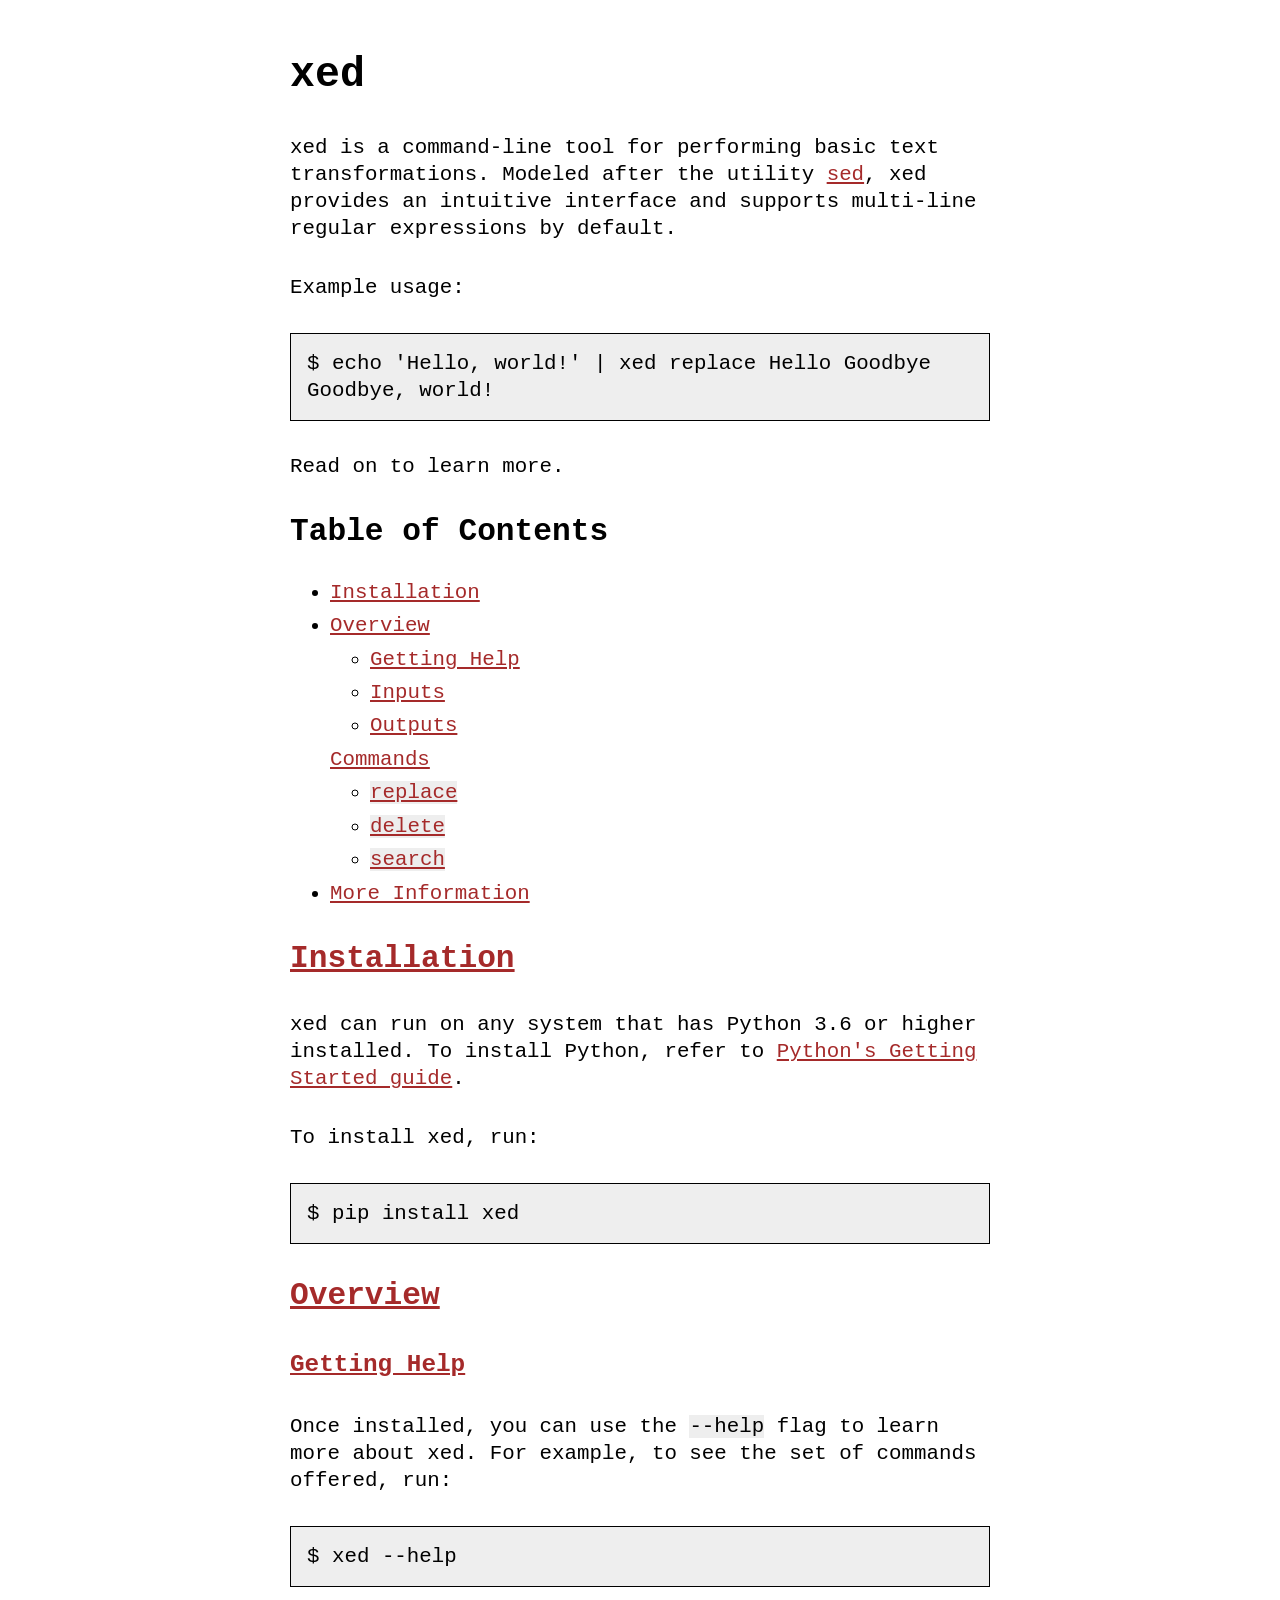
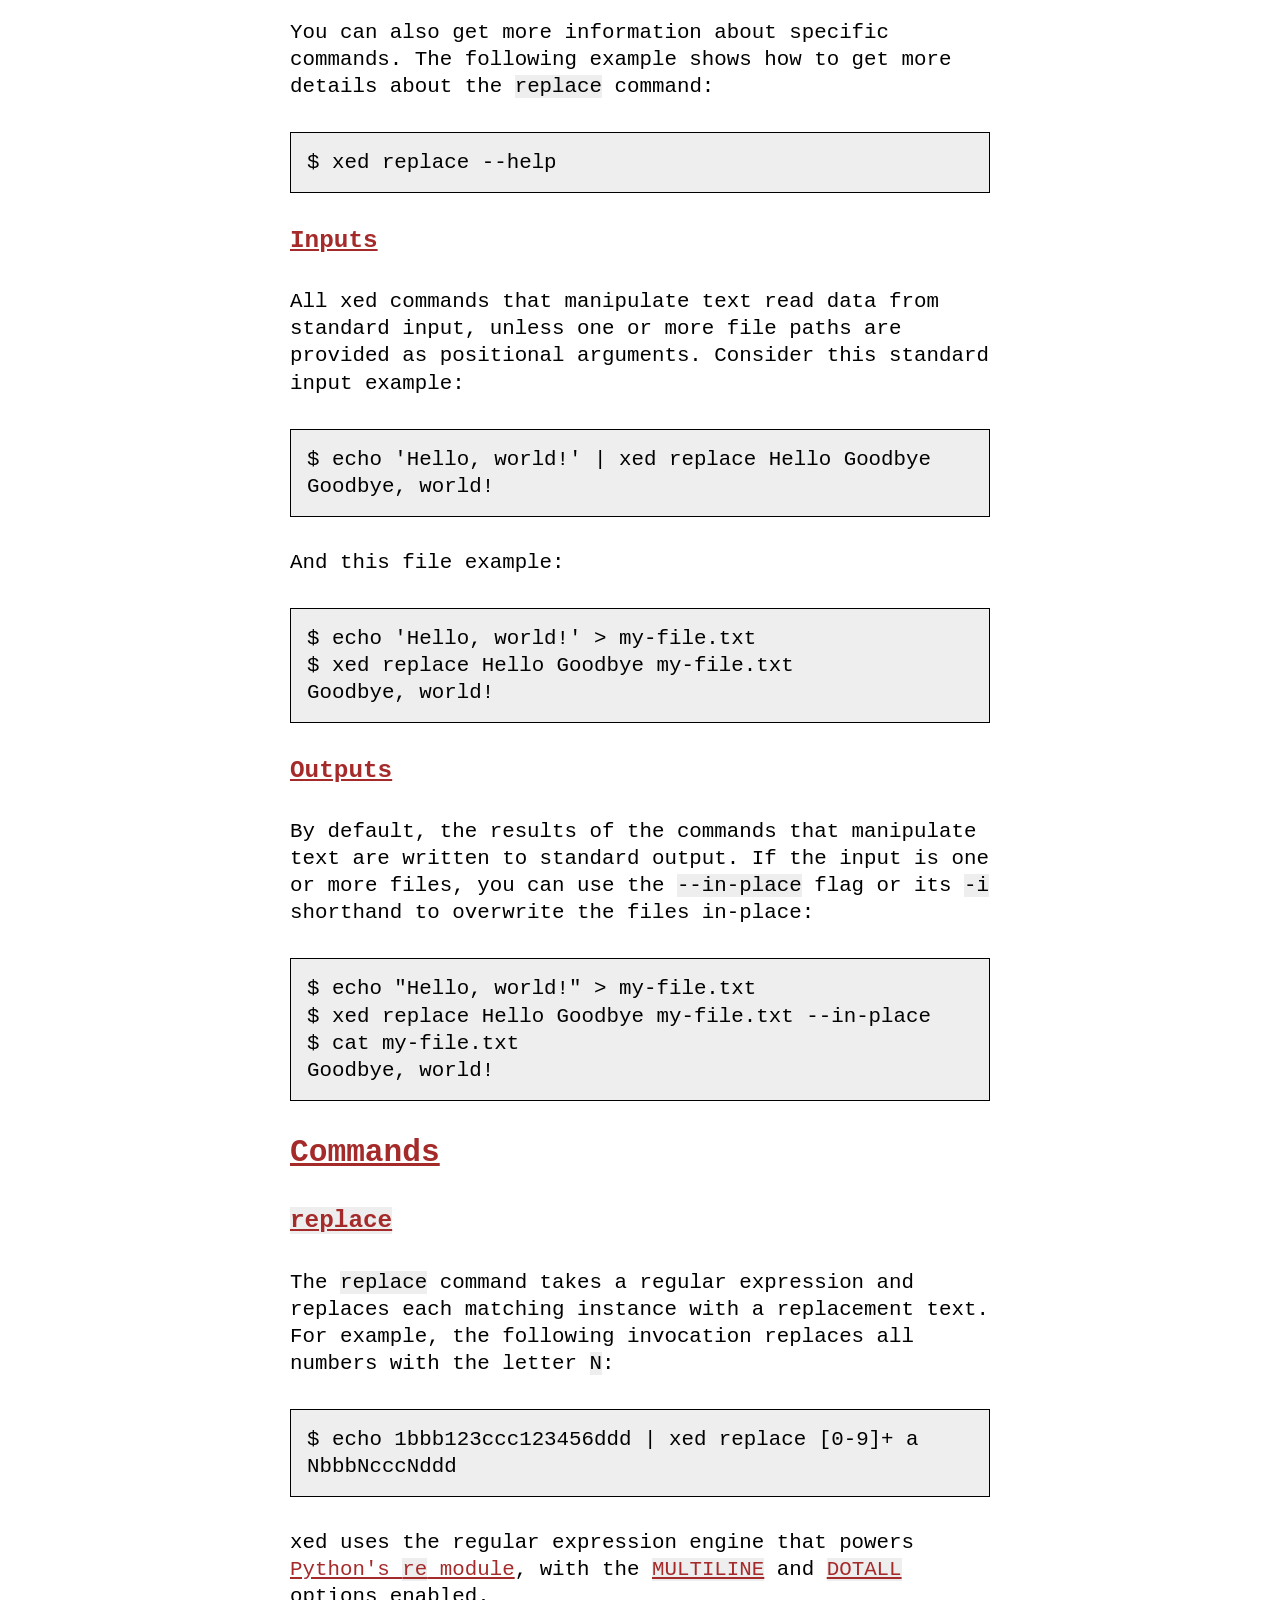
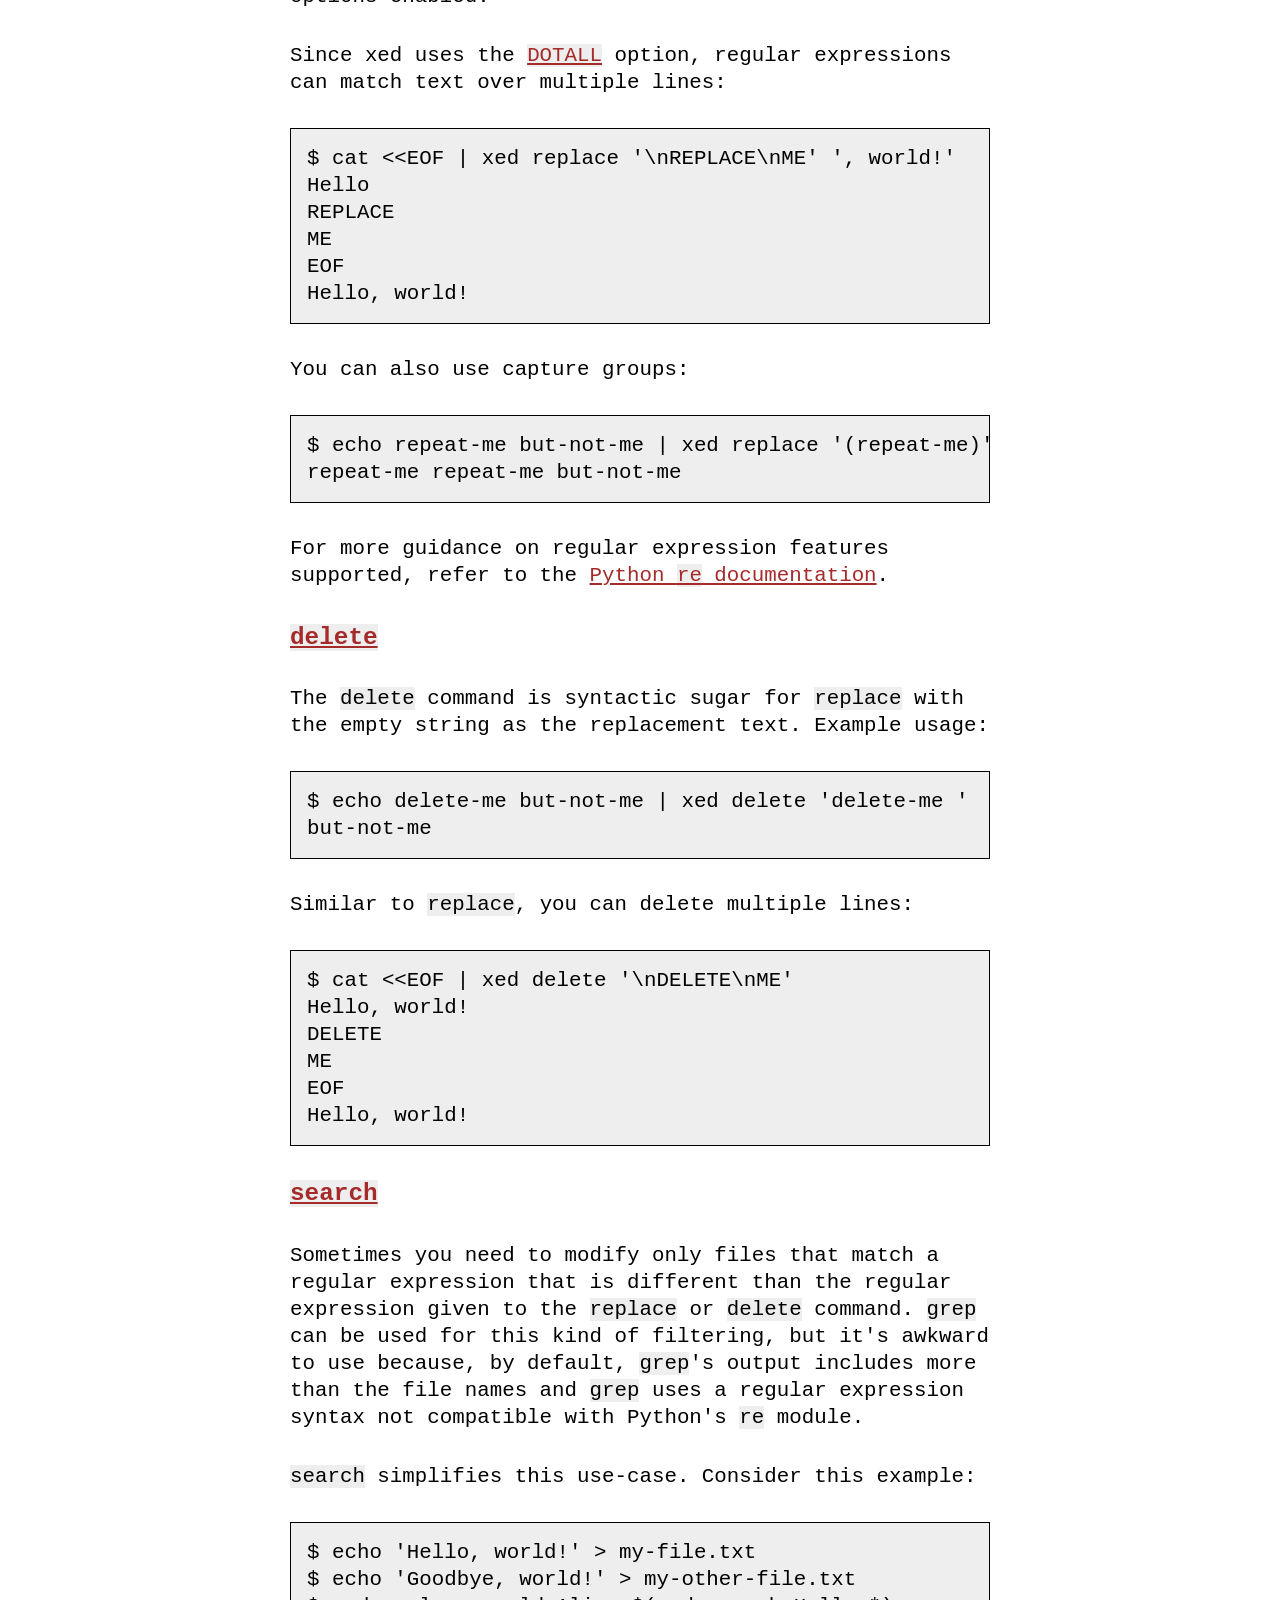
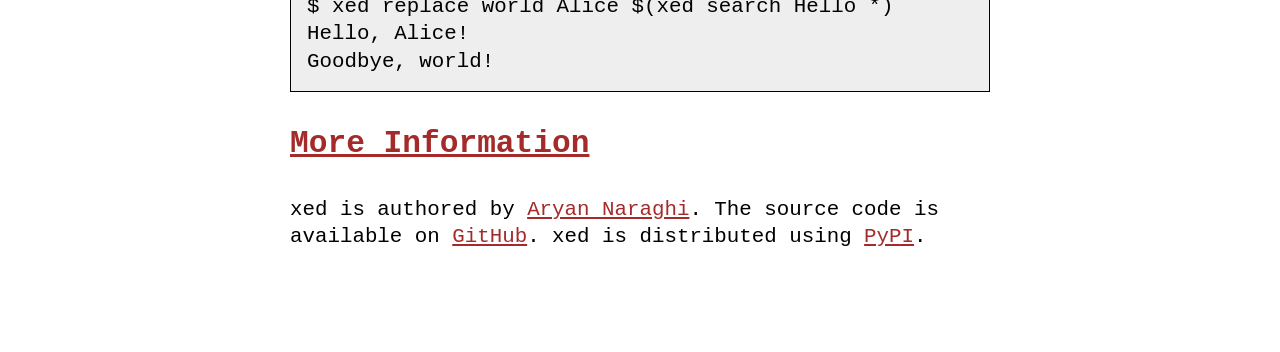
<file: docs/index.html>
<!DOCTYPE html>
<html lang="en">
  <head>
    <script
      async
      src="https://www.googletagmanager.com/gtag/js?id=UA-36868551-1"
    ></script>
    <script>
      window.dataLayer = window.dataLayer || [];
      function gtag() {
        dataLayer.push(arguments);
      }
      gtag("js", new Date());
      gtag("config", "UA-36868551-1");
    </script>

    <meta charset="utf-8" />
    <meta name="viewport" content="width=device-width, initial-scale=1" />

    <title>xed</title>

    <meta property="og:title" content="xed" />
    <meta property="og:locale" content="en_US" />
    <meta
      name="description"
      content="xed is a command-line tool for performing basic text transformations. Modeled after the utility sed, xed provides an intuitive interface and supports multi-line regular expressions by default."
    />
    <meta
      property="og:description"
      content="xed is a command-line tool for performing basic text transformations. Modeled after the utility sed, xed provides an intuitive interface and supports multi-line regular expressions by default."
    />
    <link rel="canonical" href="https://xed.aryan.app" />
    <meta property="og:url" content="https://xed.aryan.app" />
    <meta property="og:site_name" content="xed" />
    <script type="application/ld+json">
      {
        "@type": "WebSite",
        "url": "https://xed.aryan.app",
        "name": "xed",
        "author": {
          "@type": "Person",
          "name": "Aryan Naraghi",
          "email": "aryan.naraghi@gmail.com",
          "url": "https://aryan.app"
        },
        "headline": "xed",
        "description": "xed is a command-line tool for performing basic text transformations. Modeled after the utility sed, xed provides an intuitive interface and supports multi-line regular expressions by default.",
        "@context": "https://schema.org"
      }
    </script>

    <link rel="stylesheet" href="style.css" />
  </head>
  <body>
    <div class="main">
      <h1>xed</h1>

      <p>
        xed is a command-line tool for performing basic text transformations.
        Modeled after the utility
        <a href="https://en.wikipedia.org/wiki/Sed">sed</a>, xed provides an
        intuitive interface and supports multi-line regular expressions by
        default.
      </p>

      <p>Example usage:</p>

      <pre><code>$ echo 'Hello, world!' | xed replace Hello Goodbye
Goodbye, world!</code></pre>

      <p>Read on to learn more.</p>

      <h2>Table of Contents</h2>

      <ul>
        <li><a href="#installation">Installation</a></li>
        <li>
          <a href="#overview">Overview</a>
          <ul>
            <li><a href="#getting-help">Getting Help</a></li>
            <li><a href="#inputs">Inputs</a></li>
            <li><a href="#outputs">Outputs</a></li>
          </ul>
        </li>
        <a href="#commands">Commands</a>
        <ul>
          <li>
            <a href="#replace"><code>replace</code></a>
          </li>
          <li>
            <a href="#delete"><code>delete</code></a>
          </li>
          <li>
            <a href="#search"><code>search</code></a>
          </li>
        </ul>
        <li><a href="#more-info">More Information</a></li>
      </ul>

      <h2 id="installation"><a href="#installation">Installation</a></h2>

      <p>
        xed can run on any system that has Python 3.6 or higher installed. To
        install Python, refer to
        <a href="https://www.python.org/about/gettingstarted/"
          >Python's Getting Started guide</a
        >.
      </p>

      <p>To install xed, run:</p>

      <pre><code>$ pip install xed</code></pre>

      <h2 id="overview"><a href="#overview">Overview</a></h2>

      <h3 id="getting-help"><a href="#getting-help">Getting Help</a></h3>

      <p>
        Once installed, you can use the <code>--help</code> flag to learn more
        about xed. For example, to see the set of commands offered, run:
      </p>

      <pre><code>$ xed --help</code></pre>

      <p>
        You can also get more information about specific commands. The following
        example shows how to get more details about the
        <code>replace</code> command:
      </p>

      <pre><code>$ xed replace --help</code></pre>

      <h3 id="inputs"><a href="#inputs">Inputs</a></h3>
      <p>
        All xed commands that manipulate text read data from standard input,
        unless one or more file paths are provided as positional arguments.
        Consider this standard input example:
      </p>

      <pre><code>$ echo 'Hello, world!' | xed replace Hello Goodbye
Goodbye, world!</code></pre>

      <p>And this file example:</p>

      <pre><code>$ echo 'Hello, world!' > my-file.txt
$ xed replace Hello Goodbye my-file.txt
Goodbye, world!
</code></pre>

      <h3 id="outputs"><a href="#outputs">Outputs</a></h3>

      <p>
        By default, the results of the commands that manipulate text are written
        to standard output. If the input is one or more files, you can use the
        <code>--in-place</code> flag or its <code>-i</code> shorthand to
        overwrite the files in-place:
      </p>

      <pre><code>$ echo "Hello, world!" > my-file.txt
$ xed replace Hello Goodbye my-file.txt --in-place
$ cat my-file.txt
Goodbye, world!</code></pre>

      <h2 id="commands"><a href="#commands">Commands</a></h2>

      <h3 id="replace">
        <a href="#replace"><code>replace</code></a>
      </h3>

      <p>
        The <code>replace</code> command takes a regular expression and replaces
        each matching instance with a replacement text. For example, the
        following invocation replaces all numbers with the letter
        <code>N</code>:
      </p>

      <pre><code>$ echo 1bbb123ccc123456ddd | xed replace [0-9]+ a
NbbbNcccNddd</code></pre>

      <p>
        xed uses the regular expression engine that powers
        <a href="https://docs.python.org/3/library/re.html"
          >Python's <code>re</code> module</a
        >, with the
        <a href="https://docs.python.org/3/library/re.html#re.MULTILINE"
          ><code>MULTILINE</code></a
        >
        and
        <a href="https://docs.python.org/3/library/re.html#re.DOTALL"
          ><code>DOTALL</code></a
        >
        options enabled.
      </p>

      <p>
        Since xed uses the
        <a href="https://docs.python.org/3/library/re.html#re.DOTALL"
          ><code>DOTALL</code></a
        >
        option, regular expressions can match text over multiple lines:
      </p>

      <pre><code>$ cat &lt;&lt;EOF | xed replace '\nREPLACE\nME' ', world!'
Hello
REPLACE
ME
EOF
Hello, world!</code></pre>

      <p>You can also use capture groups:</p>

      <pre><code>$ echo repeat-me but-not-me | xed replace '(repeat-me)' '\1 \1'
repeat-me repeat-me but-not-me</code></pre>

      <p>
        For more guidance on regular expression features supported, refer to the
        <a
          href="https://docs.python.org/3/library/re.html#regular-expression-syntax"
          >Python <code>re</code> documentation</a
        >.
      </p>

      <h3 id="delete">
        <a href="#delete"><code>delete</code></a>
      </h3>

      <p>
        The <code>delete</code> command is syntactic sugar for
        <code>replace</code> with the empty string as the replacement text.
        Example usage:
      </p>

      <pre><code>$ echo delete-me but-not-me | xed delete 'delete-me '
but-not-me</code></pre>

      <p>Similar to <code>replace</code>, you can delete multiple lines:</p>

      <pre><code>$ cat &lt;&lt;EOF | xed delete '\nDELETE\nME'
Hello, world!
DELETE
ME
EOF
Hello, world!</code></pre>

      <h3 id="search">
        <a href="#search"><code>search</code></a>
      </h3>

      <p>
        Sometimes you need to modify only files that match a regular expression
        that is different than the regular expression given to the
        <code>replace</code> or <code>delete</code> command.
        <code>grep</code> can be used for this kind of filtering, but it's
        awkward to use because, by default, <code>grep</code>'s output includes
        more than the file names and <code>grep</code> uses a regular expression
        syntax not compatible with Python's <code>re</code> module.
      </p>

      <p>
        <code>search</code> simplifies this use-case. Consider this example:
      </p>

      <pre><code>$ echo 'Hello, world!' > my-file.txt
$ echo 'Goodbye, world!' > my-other-file.txt
$ xed replace world Alice $(xed search Hello *)
Hello, Alice!
Goodbye, world!</code></pre>

      <h2 id="more-info"><a href="#more-info">More Information</a></h2>

      <p>
        xed is authored by <a href="http://aryan.app">Aryan Naraghi</a>. The
        source code is available on
        <a href="https://github.com/aryann/xed">GitHub</a>. xed is distributed
        using <a href="https://pypi.org/project/xed/">PyPI</a>.
      </p>
    </div>
  </body>
</html>
</file>
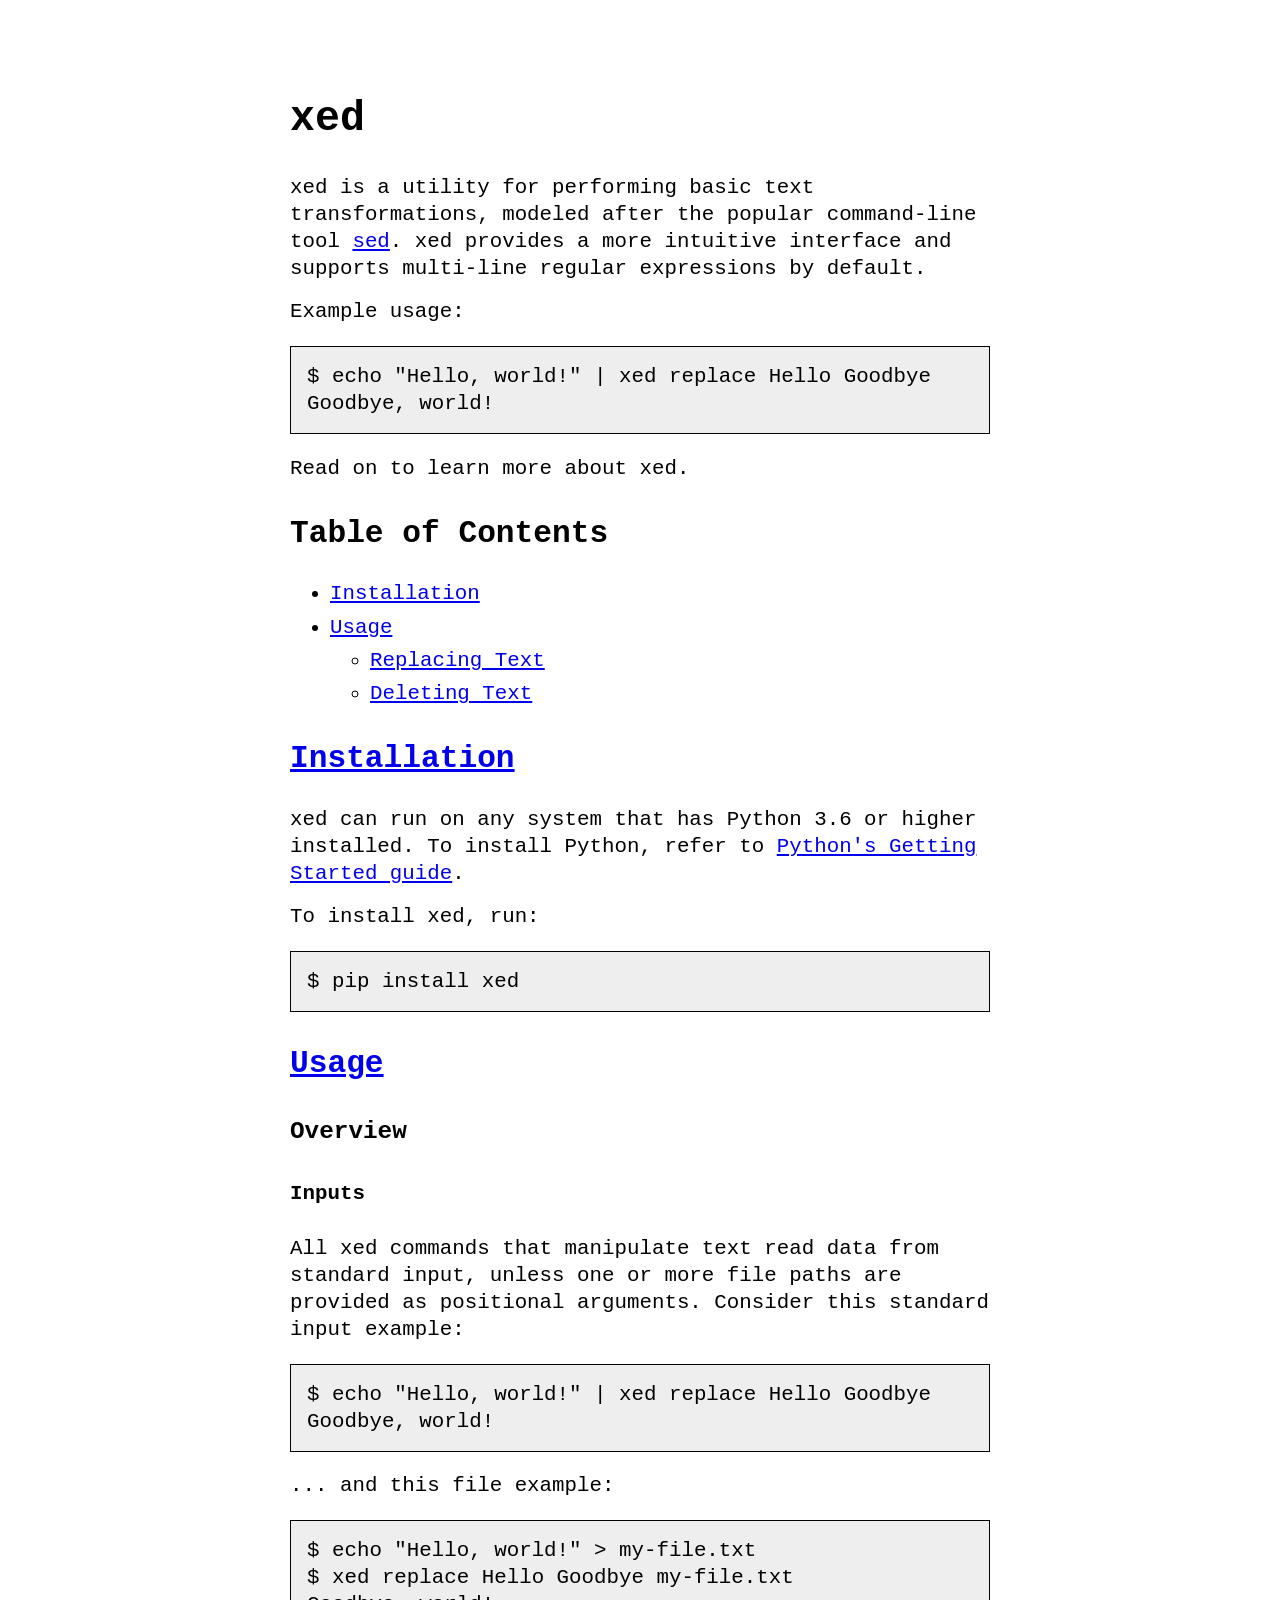
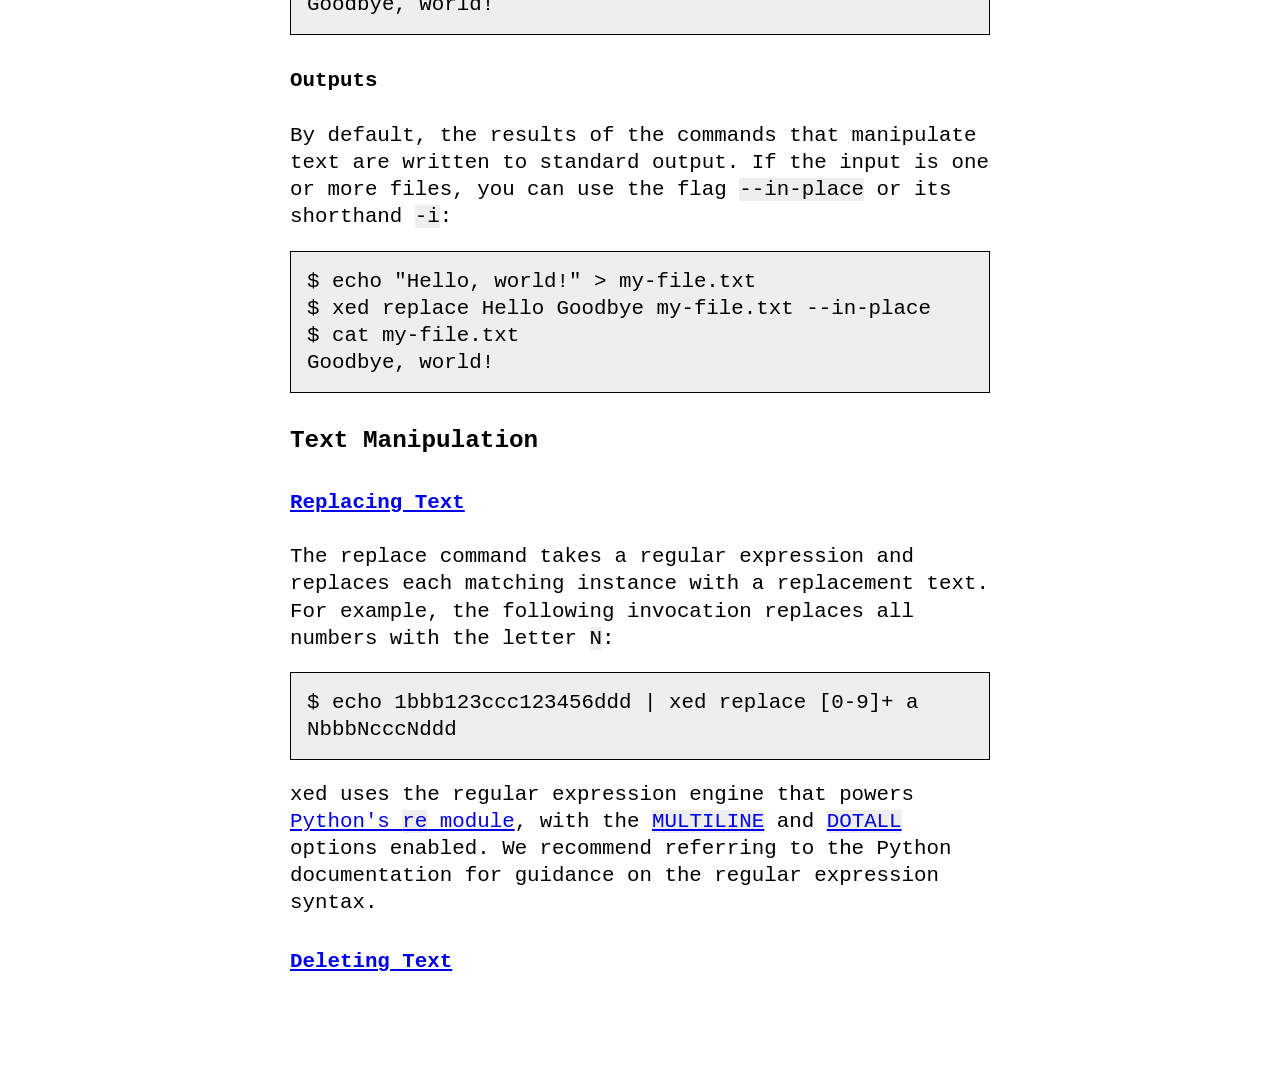
<file: website/index.html>
<!DOCTYPE html>
<html lang="en">
  <head>
    <meta charset="utf-8" />
    <meta name="viewport" content="width=device-width, initial-scale=1" />

    <title>xed</title>

    <meta property="og:title" content="xed" />
    <meta property="og:locale" content="en_US" />
    <meta
      name="description"
      content="xed is a utility for performing basic text transformations, modeled after the popular command-line tool sed. xed provides a more intuitive interface and supports multi-line regular expressions by default."
    />
    <meta
      property="og:description"
      content="xed is a utility for performing basic text transformations, modeled after the popular command-line tool sed. xed provides a more intuitive interface and supports multi-line regular expressions by default."
    />
    <link rel="canonical" href="http://example.com/" />
    <meta property="og:url" content="http://example.com/" />
    <meta property="og:site_name" content="xed" />
    <script type="application/ld+json">
      {
        "@type": "WebSite",
        "url": "http://example.com",
        "name": "xed",
        "author": {
          "@type": "Person",
          "name": "Aryan Naraghi",
          "email": "aryan.naraghi@gmail.com",
          "url": "https://aryan.app"
        },
        "headline": "xed",
        "description": "xed is a utility for performing basic text transformations, modeled after the popular command-line tool sed. xed provides a more intuitive interface and supports multi-line regular expressions by default.",
        "@context": "https://schema.org"
      }
    </script>

    <link rel="stylesheet" href="style.css" />
  </head>
  <body>
    <div class="main">
      <h1>xed</h1>

      <p>
        xed is a utility for performing basic text transformations, modeled
        after the popular command-line tool
        <a href="https://en.wikipedia.org/wiki/Sed">sed</a>. xed provides a more
        intuitive interface and supports multi-line regular expressions by
        default.
      </p>

      <p>Example usage:</p>

      <pre><code>$ echo "Hello, world!" | xed replace Hello Goodbye
Goodbye, world!</code></pre>

      <p>Read on to learn more about xed.</p>

      <h2>Table of Contents</h2>

      <ul>
        <li><a href="#installation">Installation</a></li>
        <li>
          <a href="#usage">Usage</a>
          <ul>
            <li><a href="#replacing-text">Replacing Text</a></li>
            <li><a href="#deleting-text">Deleting Text</a></li>
          </ul>
        </li>
      </ul>

      <h2 id="installation"><a href="#installation">Installation</a></h2>

      <p>
        xed can run on any system that has Python 3.6 or higher installed. To
        install Python, refer to
        <a href="https://www.python.org/about/gettingstarted/"
          >Python's Getting Started guide</a
        >.
      </p>

      <p>To install xed, run:</p>

      <pre><code>$ pip install xed</code></pre>

      <h2 id="usage"><a href="#usage">Usage</a></h2>

      <h3>Overview</h3>

      <h4>Inputs</h4>
      <p>
        All xed commands that manipulate text read data from standard input,
        unless one or more file paths are provided as positional arguments.
        Consider this standard input example:
      </p>

      <pre><code>$ echo "Hello, world!" | xed replace Hello Goodbye
Goodbye, world!</code></pre>

      <p>... and this file example:</p>

      <pre><code>$ echo "Hello, world!" > my-file.txt
$ xed replace Hello Goodbye my-file.txt
Goodbye, world!
</code></pre>

      <h4>Outputs</h4>
      <p>
        By default, the results of the commands that manipulate text are written
        to standard output. If the input is one or more files, you can use the
        flag
        <code>--in-place</code> or its shorthand <code>-i</code>:
      </p>

      <pre><code>$ echo "Hello, world!" > my-file.txt
$ xed replace Hello Goodbye my-file.txt --in-place
$ cat my-file.txt
Goodbye, world!</code></pre>

      <h3>Text Manipulation</h3>

      <h4 id="replacing-text"><a href="#replacing-text">Replacing Text</a></h4>

      <p>
        The replace command takes a regular expression and replaces each
        matching instance with a replacement text. For example, the following
        invocation replaces all numbers with the letter <code>N</code>:
      </p>

      <pre><code>$ echo 1bbb123ccc123456ddd | xed replace [0-9]+ a
NbbbNcccNddd</code></pre>

      <p>
        xed uses the regular expression engine that powers
        <a href="https://docs.python.org/3/library/re.html"
          >Python's <code>re</code> module</a
        >, with the
        <a href="https://docs.python.org/3/library/re.html#re.MULTILINE"
          ><code>MULTILINE</code></a
        >
        and
        <a href="https://docs.python.org/3/library/re.html#re.DOTALL"
          ><code>DOTALL</code></a
        >
        options enabled. We recommend referring to the Python documentation for
        guidance on the regular expression syntax.
      </p>

      <h4 id="deleting-text"><a href="#deleting-text">Deleting Text</a></h4>
    </div>
  </body>
</html>
</file>
<file: docs/style.css>
html {
  height: 100%;
}

body {
  font-family: monospace;
  font-size: 1.3rem;
  line-height: 1.3;
  margin: 0;
  min-height: 100%;
}

h1,
h2,
h3,
h4,
h5 {
  margin-top: 2rem;
}

a {
  color: brown;
}

p {
  margin: 2rem 0;
}

li {
  margin: 0.4rem 0;
}

*:target {
  background-color: lightgoldenrodyellow;
}

.main {
  max-width: 700px;
  margin: 0 auto;
  padding: 1rem;
}

code {
  background-color: #eee;
}

pre code {
  border: 1px solid black;
  display: block;
  overflow-x: auto;
  padding: 1rem;
}
</file>
<file: website/style.css>
html {
  height: 100%;
}

body {
  font-family: monospace;
  font-size: 1.3rem;
  line-height: 1.3;
  margin: 0;
  min-height: 100%;
}

h2,
h3,
h4,
h5 {
  margin-top: 2rem;
}

p {
  margin: 1rem 0;
}

li {
  margin: 0.4rem 0;
}

*:target {
  background-color: yellow;
}

.main {
  max-width: 700px;
  margin: 0 auto;
  padding: 4rem 2rem;
}

code {
  background-color: #eee;
}

pre code {
  border: 1px solid black;
  display: block;
  overflow-x: auto;
  padding: 1rem;
}
</file>
